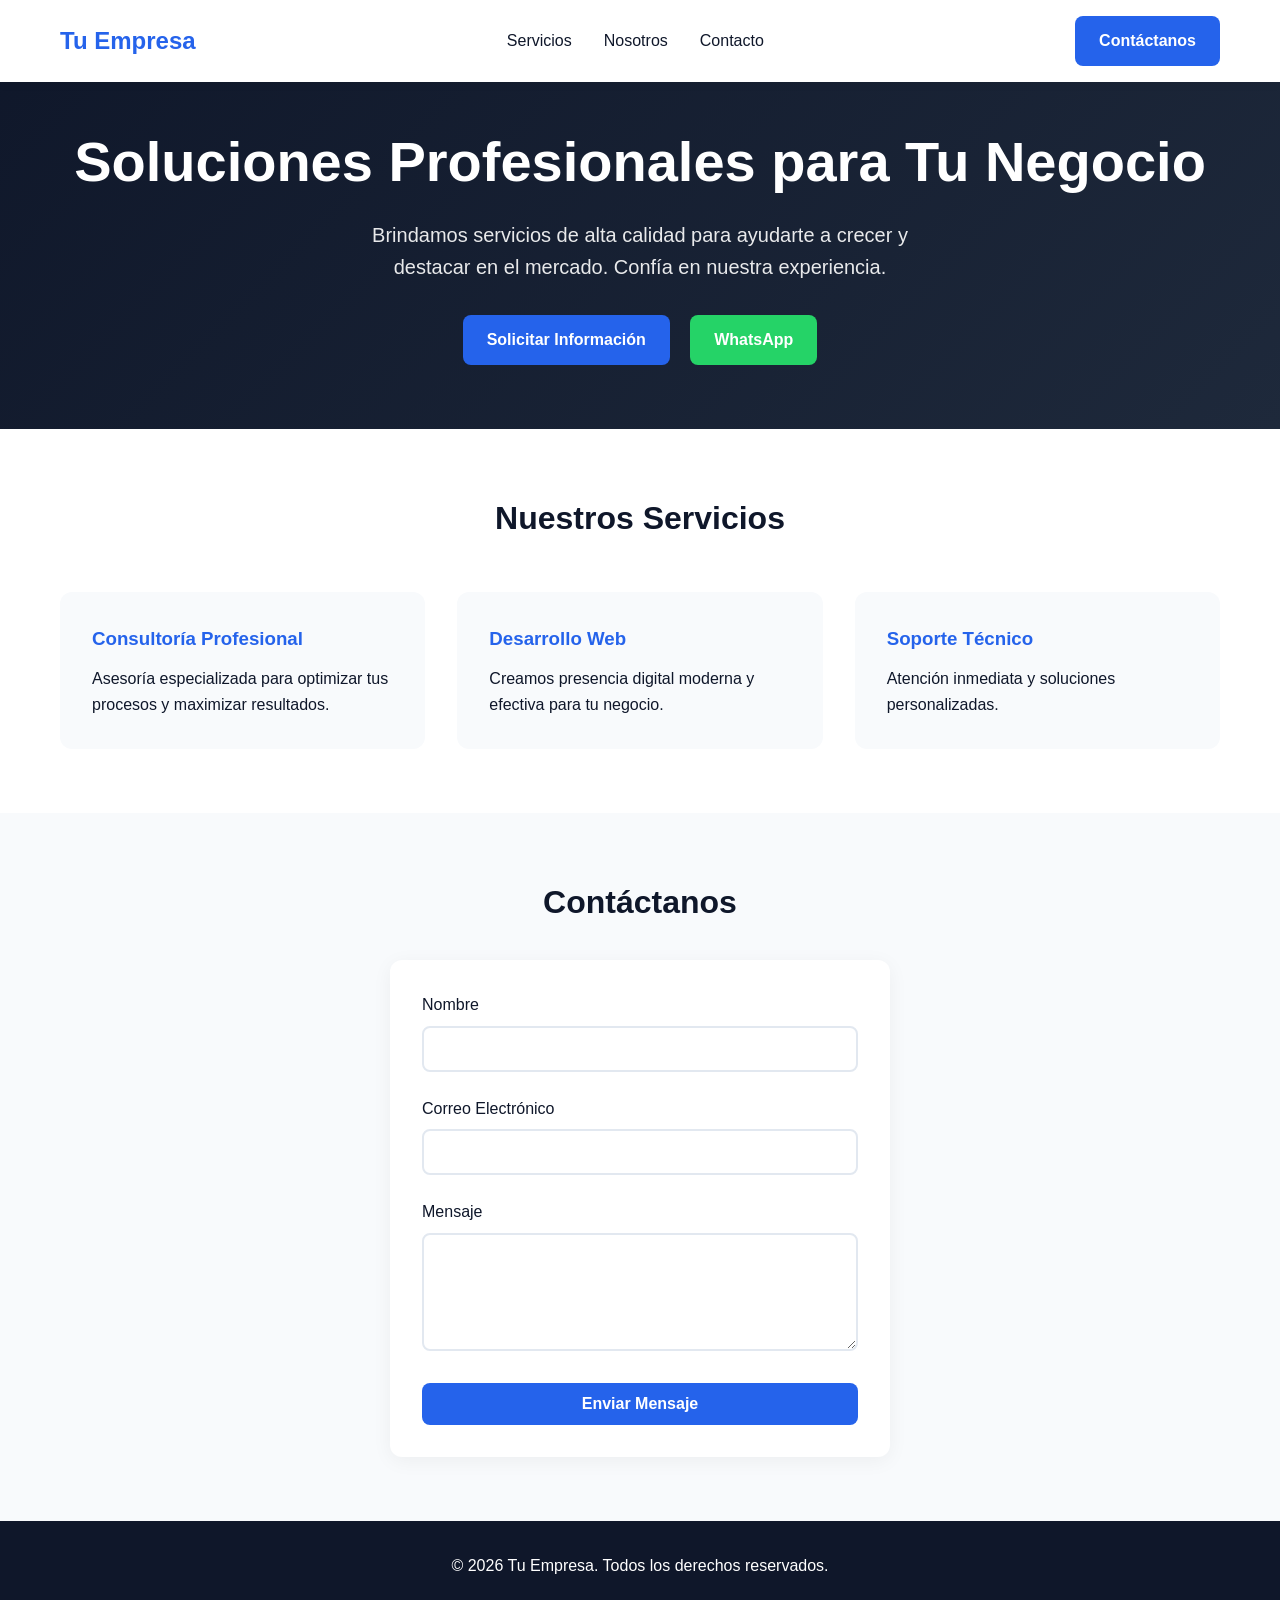
<file: index.html>
<!DOCTYPE html>
<html lang="es">
<head>
    <meta charset="UTF-8">
    <meta name="description" content="Brindamos servicios de alta calidad para ayudarte a crecer y destacar en el mercado.">
    <meta name="viewport" content="width=device-width, initial-scale=1.0">
    <meta property="og:title" content="Tu Empresa - Soluciones Profesionales">
    <meta property="og:description" content="Brindamos servicios de alta calidad para ayudarte a crecer y destacar en el mercado.">
    <meta property="og:type" content="website">
    <title>Tu Empresa - Soluciones Profesionales</title>
    <style>
        * { margin: 0; padding: 0; box-sizing: border-box; }
        :root {
            --primary: #2563eb;
            --primary-dark: #1d4ed8;
            --secondary: #0f172a;
            --accent: #f59e0b;
            --light: #f8fafc;
            --white: #ffffff;
            --gray: #64748b;
        }
        body {
            font-family: -apple-system, BlinkMacSystemFont, 'Segoe UI', Roboto, sans-serif;
            line-height: 1.6;
            color: var(--secondary);
            background: var(--light);
        }
        .container { max-width: 1200px; margin: 0 auto; padding: 0 20px; }
        header {
            background: var(--white);
            box-shadow: 0 2px 10px rgba(0,0,0,0.05);
            position: fixed;
            width: 100%;
            top: 0;
            z-index: 100;
        }
        nav {
            display: flex;
            justify-content: space-between;
            align-items: center;
            padding: 1rem 0;
        }
        .logo { font-size: 1.5rem; font-weight: 700; color: var(--primary); }
        .nav-links { display: flex; gap: 2rem; list-style: none; }
        .nav-links a { text-decoration: none; color: var(--secondary); font-weight: 500; transition: color 0.3s; }
        .nav-links a:hover { color: var(--primary); }
        .btn {
            background: var(--primary);
            color: var(--white);
            padding: 0.75rem 1.5rem;
            border-radius: 8px;
            text-decoration: none;
            font-weight: 600;
            display: inline-block;
            transition: all 0.3s;
            border: none;
            cursor: pointer;
            font-size: 1rem;
        }
        .btn:hover { background: var(--primary-dark); transform: translateY(-2px); }
        .btn-whatsapp { background: #25d367; }
        .btn-whatsapp:hover { background: #128c7e; }
        .hero {
            padding: 8rem 0 4rem;
            text-align: center;
            background: linear-gradient(135deg, var(--secondary) 0%, #1e293b 100%);
            color: var(--white);
        }
        .hero h1 { font-size: clamp(2rem, 5vw, 3.5rem); margin-bottom: 1.5rem; line-height: 1.2; }
        .hero p { font-size: 1.25rem; opacity: 0.9; margin-bottom: 2rem; max-width: 600px; margin-left: auto; margin-right: auto; }
        .features { padding: 4rem 0; background: var(--white); }
        .features h2 { text-align: center; font-size: 2rem; margin-bottom: 3rem; }
        .features-grid { display: grid; grid-template-columns: repeat(auto-fit, minmax(280px, 1fr)); gap: 2rem; }
        .feature-card {
            padding: 2rem;
            border-radius: 12px;
            background: var(--light);
            transition: transform 0.3s, box-shadow 0.3s;
        }
        .feature-card:hover { transform: translateY(-5px); box-shadow: 0 10px 40px rgba(0,0,0,0.1); }
        .feature-card h3 { margin-bottom: 0.75rem; color: var(--primary); }
        .contact { padding: 4rem 0; background: var(--light); }
        .contact h2 { text-align: center; font-size: 2rem; margin-bottom: 2rem; }
        form { max-width: 500px; margin: 0 auto; background: var(--white); padding: 2rem; border-radius: 12px; box-shadow: 0 4px 20px rgba(0,0,0,0.05); }
        .form-group { margin-bottom: 1.5rem; }
        label { display: block; margin-bottom: 0.5rem; font-weight: 500; }
        input, textarea { width: 100%; padding: 0.75rem; border: 2px solid #e2e8f0; border-radius: 8px; font-size: 1rem; transition: border-color 0.3s; }
        input:focus, textarea:focus { outline: none; border-color: var(--primary); }
        .success-message { display: none; text-align: center; padding: 2rem; background: #dcfce7; border-radius: 12px; color: #166534; margin-top: 1rem; }
        .ticket-info { background: var(--primary); color: var(--white); padding: 1.5rem; border-radius: 12px; margin-top: 1rem; text-align: center; }
        .ticket-number { font-size: 2rem; font-weight: 700; letter-spacing: 2px; }
        footer { background: var(--secondary); color: var(--white); padding: 2rem 0; text-align: center; }
        @media (max-width: 768px) { .nav-links { display: none; } }
        @keyframes fadeIn { from { opacity: 0; transform: translateY(20px); } to { opacity: 1; transform: translateY(0); } }
        .animate { animation: fadeIn 0.6s ease-out forwards; }
    </style>
</head>
<body>
    <header>
        <div class="container">
            <nav aria-label="Navegación principal">
                <div class="logo">Tu Empresa</div>
                <ul class="nav-links" role="navigation" aria-label="Menú principal">
                    <li><a href="#servicios">Servicios</a></li>
                    <li><a href="#nosotros">Nosotros</a></li>
                    <li><a href="#contacto">Contacto</a></li>
                </ul>
                <a href="#contacto" class="btn">Contáctanos</a>
            </nav>
        </div>
    </header>
    
    <section class="hero">
        <div class="container">
            <h1>Soluciones Profesionales para Tu Negocio</h1>
            <p>Brindamos servicios de alta calidad para ayudarte a crecer y destacar en el mercado. Confía en nuestra experiencia.</p>
            <a href="#contacto" class="btn">Solicitar Información</a>
            <a href="https://wa.me/521234567890" class="btn btn-whatsapp" target="_blank" style="margin-left: 1rem;">WhatsApp</a>
        </div>
    </section>

    <section class="features" id="servicios">
        <div class="container">
            <h2>Nuestros Servicios</h2>
            <div class="features-grid">
                <div class="feature-card">
                    <h3>Consultoría Profesional</h3>
                    <p>Asesoría especializada para optimizar tus procesos y maximizar resultados.</p>
                </div>
                <div class="feature-card">
                    <h3>Desarrollo Web</h3>
                    <p>Creamos presencia digital moderna y efectiva para tu negocio.</p>
                </div>
                <div class="feature-card">
                    <h3>Soporte Técnico</h3>
                    <p>Atención inmediata y soluciones personalizadas.</p>
                </div>
            </div>
        </div>
    </section>

    <section class="contact" id="contacto">
        <div class="container">
            <h2>Contáctanos</h2>
            <form id="contact-form">
                <div class="form-group">
                    <label for="name">Nombre</label>
                    <input type="text" id="name" name="name" required aria-required="true">
                </div>
                <div class="form-group">
                    <label for="email">Correo Electrónico</label>
                    <input type="email" id="email" name="email" required aria-required="true">
                </div>
                <div class="form-group">
                    <label for="message">Mensaje</label>
                    <textarea id="message" name="message" rows="5" required></textarea>
                </div>
                <button type="submit" class="btn" style="width: 100%;">Enviar Mensaje</button>
            </form>
            <div id="success-message" class="success-message">
                <h3>¡Mensaje enviado correctamente!</h3>
                <p>Tu ticket de seguimiento ha sido generado.</p>
            </div>
            <div id="ticket-info" class="ticket-info" style="display: none;">
                <p>Tu número de ticket:</p>
                <div id="ticket-number" class="ticket-number"></div>
                <p style="margin-top: 0.5rem; opacity: 0.9;">Guarda este número para dar seguimiento a tu solicitud.</p>
            </div>
        </div>
    </section>

    <footer>
        <div class="container">
            <p>© 2026 Tu Empresa. Todos los derechos reservados.</p>
        </div>
    </footer>
    
    <script>
    (function() {
        const form = document.getElementById('contact-form');
        const formDataFields = ['name', 'email', 'message'];
        const successMsg = document.getElementById('success-message');
        const ticketInfo = document.getElementById('ticket-info');
        const ticketNumber = document.getElementById('ticket-number');
        
        function generateTicketId() {
            const timestamp = Date.now().toString(36).toUpperCase();
            const random = Math.random().toString(36).substring(2, 6).toUpperCase();
            return 'TK-' + timestamp + '-' + random;
        }
        
        function saveToStorage() {
            formDataFields.forEach(field => {
                const el = document.getElementById(field);
                if (el) localStorage.setItem('contact_' + field, el.value);
            });
        }
        
        function loadFromStorage() {
            formDataFields.forEach(field => {
                const el = document.getElementById(field);
                if (el) {
                    const saved = localStorage.getItem('contact_' + field);
                    if (saved) el.value = saved;
                }
            });
        }
        
        function clearForm() {
            formDataFields.forEach(field => localStorage.removeItem('contact_' + field));
            form.reset();
        }
        
        function saveOrder() {
            const order = {
                id: generateTicketId(),
                name: document.getElementById('name').value,
                email: document.getElementById('email').value,
                message: document.getElementById('message').value,
                date: new Date().toISOString(),
                status: 'pending'
            };
            const orders = JSON.parse(localStorage.getItem('orders') || '[]');
            orders.push(order);
            localStorage.setItem('orders', JSON.stringify(orders));
            return order.id;
        }
        
        loadFromStorage();
        
        formDataFields.forEach(field => {
            const el = document.getElementById(field);
            if (el) el.addEventListener('input', saveToStorage);
        });
        
        form.addEventListener('submit', function(e) {
            e.preventDefault();
            const ticketId = saveOrder();
            clearForm();
            successMsg.style.display = 'block';
            ticketInfo.style.display = 'block';
            ticketNumber.textContent = ticketId;
            form.style.display = 'none';
        });
    })();
    </script>
</body>
</html>
</file>
